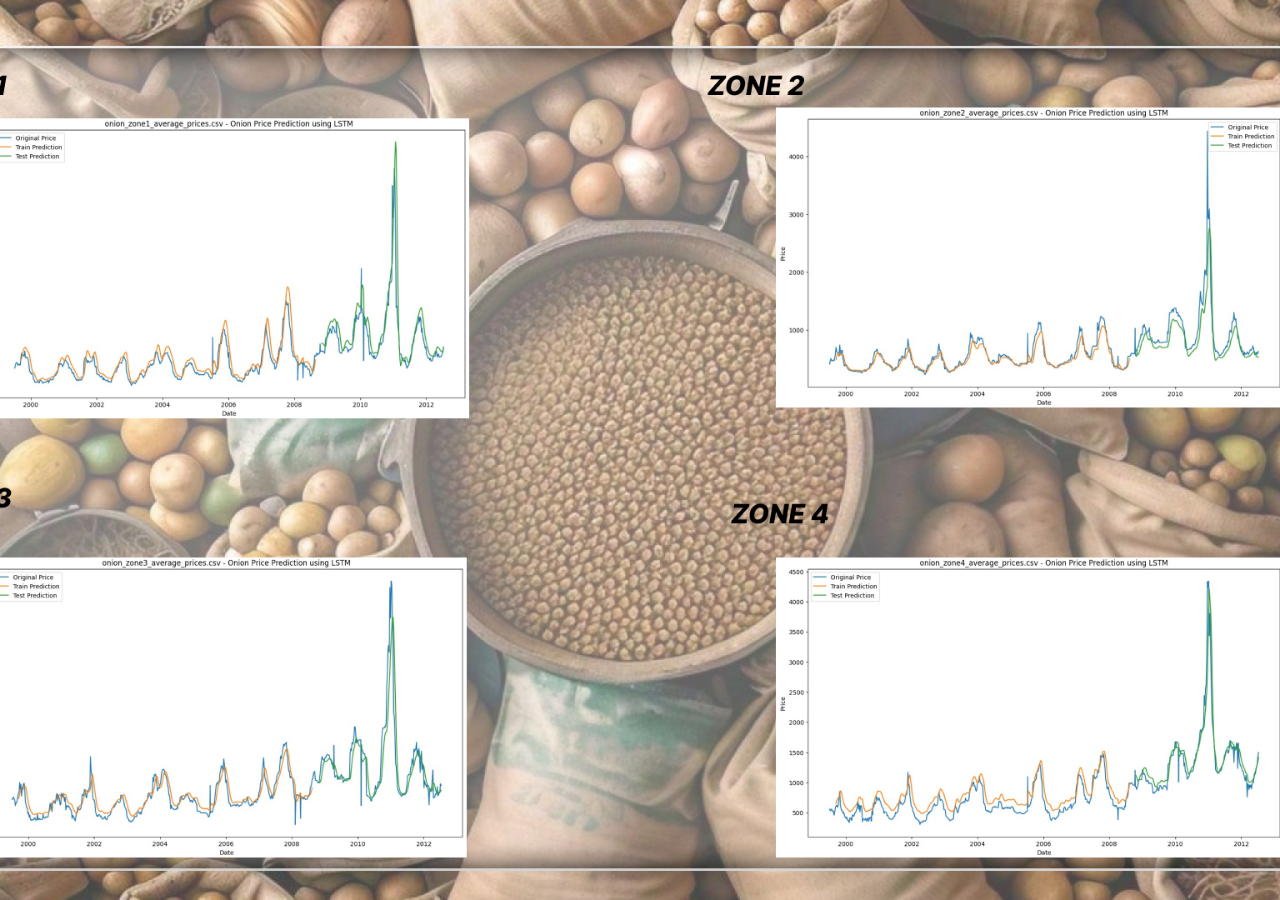
<file: graph.html>
<!DOCTYPE html>
<html lang="en">
<head>
    <meta charset="UTF-8">
    <meta name="viewport" content="width=device-width, initial-scale=1.0">
    <title>Background Image</title>
    <style>
        /* Set the background image for the body */
        body {
            margin: 0;
            height: 100vh;
            background-image: url('graph.jpg'); /* Replace with your image path */
            background-size: cover; /* Ensures the image covers the entire viewport */
            background-position: center; /* Centers the image */
            background-repeat: no-repeat; /* Prevents the image from repeating */
        }
    </style>
</head>
<body>
</body>
</html>
</file>
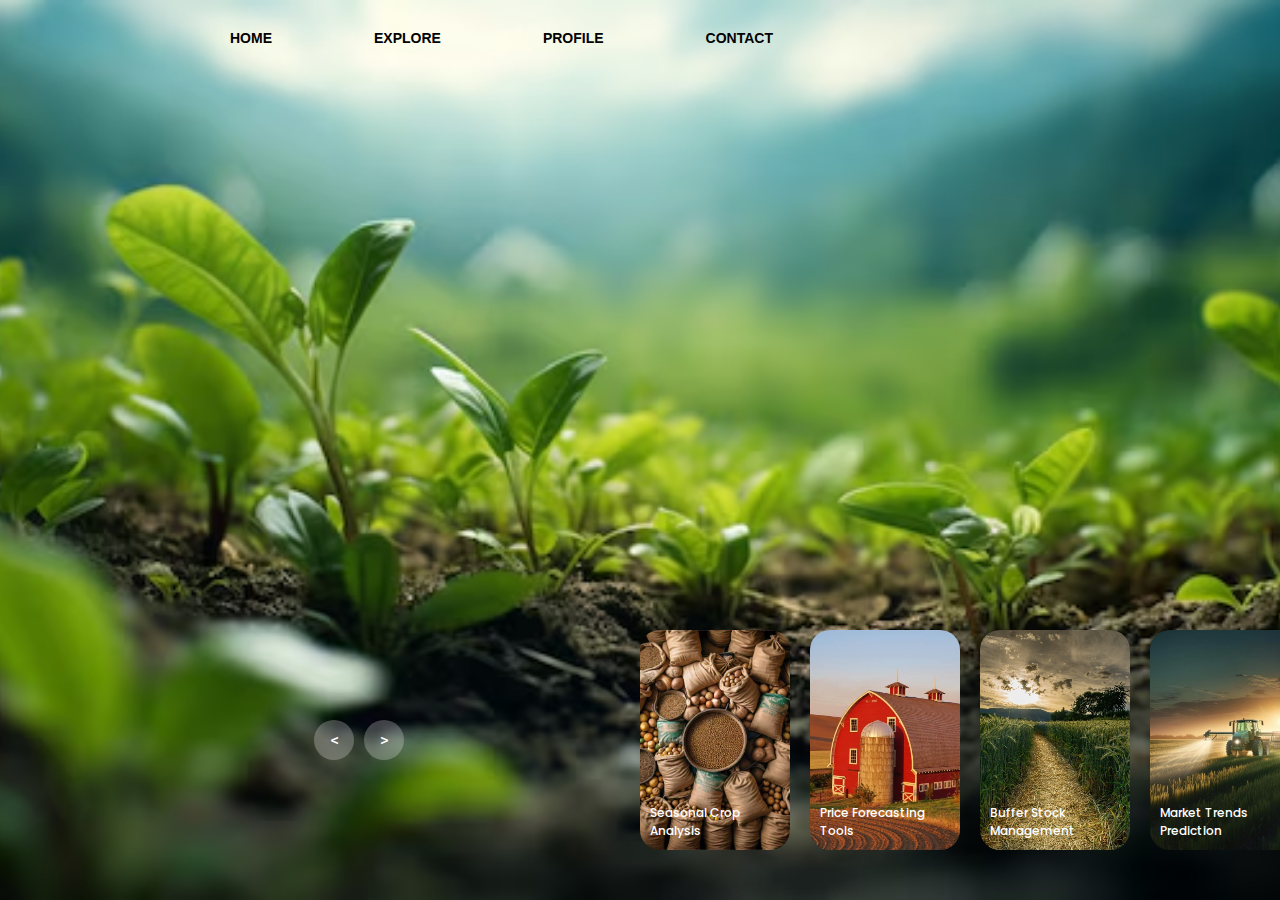
<file: home.html>
<!DOCTYPE html>
<html lang="en">
<head>
    <meta charset="UTF-8">
    <meta name="viewport" content="width=device-width, initial-scale=1.0">
    <title>Document</title>
    <link rel="stylesheet" href="home.css">
</head>
<body>
    <header>
        <nav>
            <ul>
            <li><a href="home.html">HOME</a></li>
            <li><a href="explore.html">EXPLORE</a></li>
            <li><a href="profile.html">PROFILE</a></li>
            <li><a href="contact.html">CONTACT</a></li>
        </ul>
        </nav>
    </header>

    <!-- carousel -->
    <div class="carousel">
        <!-- list item -->
        <div class="list">
            <div class="item">
                <img src="contactpic.jpg">
                <div class="content">
                   
                    <div class="title">AGRIGROWTH</div>
                    <div class="topic">AgriForecast</div>
                    <div class="des">
                        <!-- lorem 50 -->
                        "Stay ahead of market trends with our advanced<br> platform that predicts the prices of agri-horticulture commodities <br> based on real-time weather forecasts. Make informed<br> decisions to maximize your profits."
                    </div>
                   
                </div>
            </div>
            <div class="item">
                <img src="2bg.jpeg">
                <div class="content">
                 
                    <div class="title">AGRIGROWTH</div>
                    <div class="topic">AgriForecast</div>
                    <div class="des">
                        "Unlock the power of data-driven insights!<br> Our website combines weather forecasts with predictive<br> analytics to offer reliable price predictions for agri-horticulture commodities,<br> helping you plan and optimize your farming strategy."
                    </div>
                   
                </div>
            </div>
            <div class="item">
                <img src="3bg.jpeg">
                <div class="content">
                    
                    <div class="title">AGRIGROWTH</div>
                    <div class="topic">AgriForecast</div>
                    <div class="des">
                        "Prepare for every season with precise price<br> predictions for your crops. Our platform uses the <br>latest weather forecast data to anticipate market changes<br> and provide actionable insights for agri-horticulture commodities."
                    </div>
                    
                </div>
            </div>
            <div class="item">
                <img src="4bg.jpg">
                <div class="content">
                   
                    <div class="title">AGRIGROWTH</div>
                    <div class="topic">AgriForecast</div>
                    <div class="des">
                        "Optimize your crop sales with our innovative <br>tool that forecasts prices of agri-horticulture commodities<br> based on upcoming weather patterns.<br> Stay competitive with our real-time, data-driven insights."             
                    </div>
                    
                </div>
            </div>
        </div>
        <!-- list thumnail -->
        <div class="thumbnail">
            <div class="item">
                <img src="image1.jpg">
                <div class="content">
                    <div class="title">
                        Market Trends Prediction
                    </div>
                    
                </div>
            </div>
            <div class="item">
                <img src="image2.jpeg">
                <div class="content">
                    <div class="title">
                        Seasonal Crop Analysis
                    </div>
                    
                </div>
            </div>
            <div class="item">
                <img src="image3.jpg">
                <div class="content">
                    <div class="title">
                        Price Forecasting Tools
                    </div>
                    
                </div>
            </div>
            <div class="item">
                <img src="image4.jpeg">
                <div class="content">
                    <div class="title">
                        Buffer Stock Management
                    </div>
                    
                </div>
            </div>
        </div>
        <!-- next prev -->

        <div class="arrows">
            <button id="prev"><</button>
            <button id="next">></button>
        </div>
        <!-- time running -->
        <div class="time"></div>
    </div>

    <script src="app.js"></script>
</body>
</html>
</file>
<file: home.css>
@import url('https://fonts.googleapis.com/css2?family=Poppins:ital,wght@0,100;0,200;0,300;0,400;0,500;0,600;0,700;0,800;0,900;1,100;1,200;1,300;1,400;1,500;1,600;1,700;1,800;1,900&display=swap');
body{
    margin: 0;
    background-color: #000;
    color: #eee;
    font-family: Poppins;
    font-size: 12px;
    
}
a{
    text-decoration: none;
}

header{
    width: 1140px;
    max-width: 80%;
    margin: auto;
    height: 50px;
    display: flex;
    align-items: center;
    position: relative;
    z-index: 100;
    
}
header a{
    color: #eeeeee;
    margin-right: 40px;
}
ul{
    float: left;
    display: flex;
    justify-content: center;
    align-items: center;
}

ul li{
    list-style: none;
    margin-left: 62px;
    margin-top: 27px;
    font-size: 14px;
}

ul li a{
    text-decoration: none;
    color: #000000;
    font-family: Arial;
    font-weight: bold;
    transition: 0.4s ease-in-out;
}

ul li a:hover{
    color: #d03333;
}


/* carousel */
.carousel{
    height: 100vh;
    margin-top: -50px;
    width: 100vw;
    overflow: hidden;
    position: relative;
}
.carousel .list .item{
    width: 100%;
    height: 100%;
    position: absolute;
    inset: 0 0 0 0;
}
.carousel .list .item img{
    width: 100%;
    height: 100%;
    object-fit: cover;
}
.carousel .list .item .content{
    position: absolute;
    top: 20%;
    width: 1140px;
    max-width: 80%;
    left: 50%;
    transform: translateX(-50%);
    padding-right: 30%;
    box-sizing: border-box;
    color: #ffffff;
    text-shadow: 0 5px 10px #0004;
}
.carousel .list .item .author{
    font-weight: bold;
    letter-spacing: 10px;
}
.carousel .list .item .title,
.carousel .list .item .topic{
    font-size: 5em;
    font-weight: bold;
    line-height: 1.3em;
}
.carousel .list .item .topic{
    color: #3af700;
}

.carousel .list .item .buttons button{
    border: none;
    background-color: #eee;
    letter-spacing: 3px;
    font-family: Poppins;
    font-weight: 500;
}
.carousel .list .item .buttons button:nth-child(2){
    background-color: transparent;
    border: 1px solid #fff;
    color: #eee;
}
/* thumbail */
.thumbnail{
    position: absolute;
    bottom: 50px;
    left: 50%;
    width: max-content;
    z-index: 100;
    display: flex;
    gap: 20px;
}
.thumbnail .item{
    width: 150px;
    height: 220px;
    flex-shrink: 0;
    position: relative;
}
.thumbnail .item img{
    width: 100%;
    height: 100%;
    object-fit: cover;
    border-radius: 20px;
   
    
}
.thumbnail .item .content{
    color: #fff;
    position: absolute;
    bottom: 10px;
    left: 10px;
    right: 10px;
}
.thumbnail .item .content .title{
    font-weight: 500;
}
.thumbnail .item .content .description{
    font-weight: 300;
}
/* arrows */
.arrows{
    position: absolute;
    top: 80%;
    right: 52%;
    z-index: 100;
    width: 300px;
    max-width: 30%;
    display: flex;
    gap: 10px;
    align-items: center;
}
.arrows button{
    width: 40px;
    height: 40px;
    border-radius: 50%;
    background-color: #eee4;
    border: none;
    color: #fff;
    font-family: monospace;
    font-weight: bold;
    transition: .5s;
}
.arrows button:hover{
    background-color: #fff;
    color: #000;
}

/* animation */
.carousel .list .item:nth-child(1){
    z-index: 1;
}

/* animation text in first item */

.carousel .list .item:nth-child(1) .content .author,
.carousel .list .item:nth-child(1) .content .title,
.carousel .list .item:nth-child(1) .content .topic,
.carousel .list .item:nth-child(1) .content .des,
.carousel .list .item:nth-child(1) .content .buttons
{
    transform: translateY(50px);
    filter: blur(20px);
    opacity: 0;
    animation: showContent .5s 1s linear 1 forwards;
}
@keyframes showContent{
    to{
        transform: translateY(0px);
        filter: blur(0px);
        opacity: 1;
    }
}
.carousel .list .item:nth-child(1) .content .title{
    animation-delay: 1.2s!important;
}
.carousel .list .item:nth-child(1) .content .topic{
    animation-delay: 1.4s!important;
}
.carousel .list .item:nth-child(1) .content .des{
    animation-delay: 1.6s!important;
}
.carousel .list .item:nth-child(1) .content .buttons{
    animation-delay: 1.8s!important;
}
/* create animation when next click */
.carousel.next .list .item:nth-child(1) img{
    width: 150px;
    height: 220px;
    position: absolute;
    bottom: 50px;
    left: 50%;
    border-radius: 30px;
    animation: showImage .5s linear 1 forwards;
}
@keyframes showImage{
    to{
        bottom: 0;
        left: 0;
        width: 100%;
        height: 100%;
        border-radius: 0;
    }
}

.carousel.next .thumbnail .item:nth-last-child(1){
    overflow: hidden;
    animation: showThumbnail .5s linear 1 forwards;
}
.carousel.prev .list .item img{
    z-index: 100;
}
@keyframes showThumbnail{
    from{
        width: 0;
        opacity: 0;
    }
}
.carousel.next .thumbnail{
    animation: effectNext .5s linear 1 forwards;
}

@keyframes effectNext{
    from{
        transform: translateX(150px);
    }
}

/* running time */

.carousel .time{
    position: absolute;
    z-index: 1000;
    width: 0%;
    height: 3px;
    background-color: #f1683a;
    left: 0;
    top: 0;
}

.carousel.next .time,
.carousel.prev .time{
    animation: runningTime 3s linear 1 forwards;
}
@keyframes runningTime{
    from{ width: 100%}
    to{width: 0}
}


/* prev click */

.carousel.prev .list .item:nth-child(2){
    z-index: 2;
}

.carousel.prev .list .item:nth-child(2) img{
    animation: outFrame 0.5s linear 1 forwards;
    position: absolute;
    bottom: 0;
    left: 0;
}
@keyframes outFrame{
    to{
        width: 150px;
        height: 220px;
        bottom: 50px;
        left: 50%;
        border-radius: 20px;
    }
}

.carousel.prev .thumbnail .item:nth-child(1){
    overflow: hidden;
    opacity: 0;
    animation: showThumbnail .5s linear 1 forwards;
}
.carousel.next .arrows button,
.carousel.prev .arrows button{
    pointer-events: none;
}
.carousel.prev .list .item:nth-child(2) .content .author,
.carousel.prev .list .item:nth-child(2) .content .title,
.carousel.prev .list .item:nth-child(2) .content .topic,
.carousel.prev .list .item:nth-child(2) .content .des,
.carousel.prev .list .item:nth-child(2) .content .buttons
{
    animation: contentOut 1.5s linear 1 forwards!important;
}

@keyframes contentOut{
    to{
        transform: translateY(-150px);
        filter: blur(20px);
        opacity: 0;
    }
}
@media screen and (max-width: 678px) {
    .carousel .list .item .content{
        padding-right: 0;
    }
    .carousel .list .item .content .title{
        font-size: 30px;
    }}
</file>
